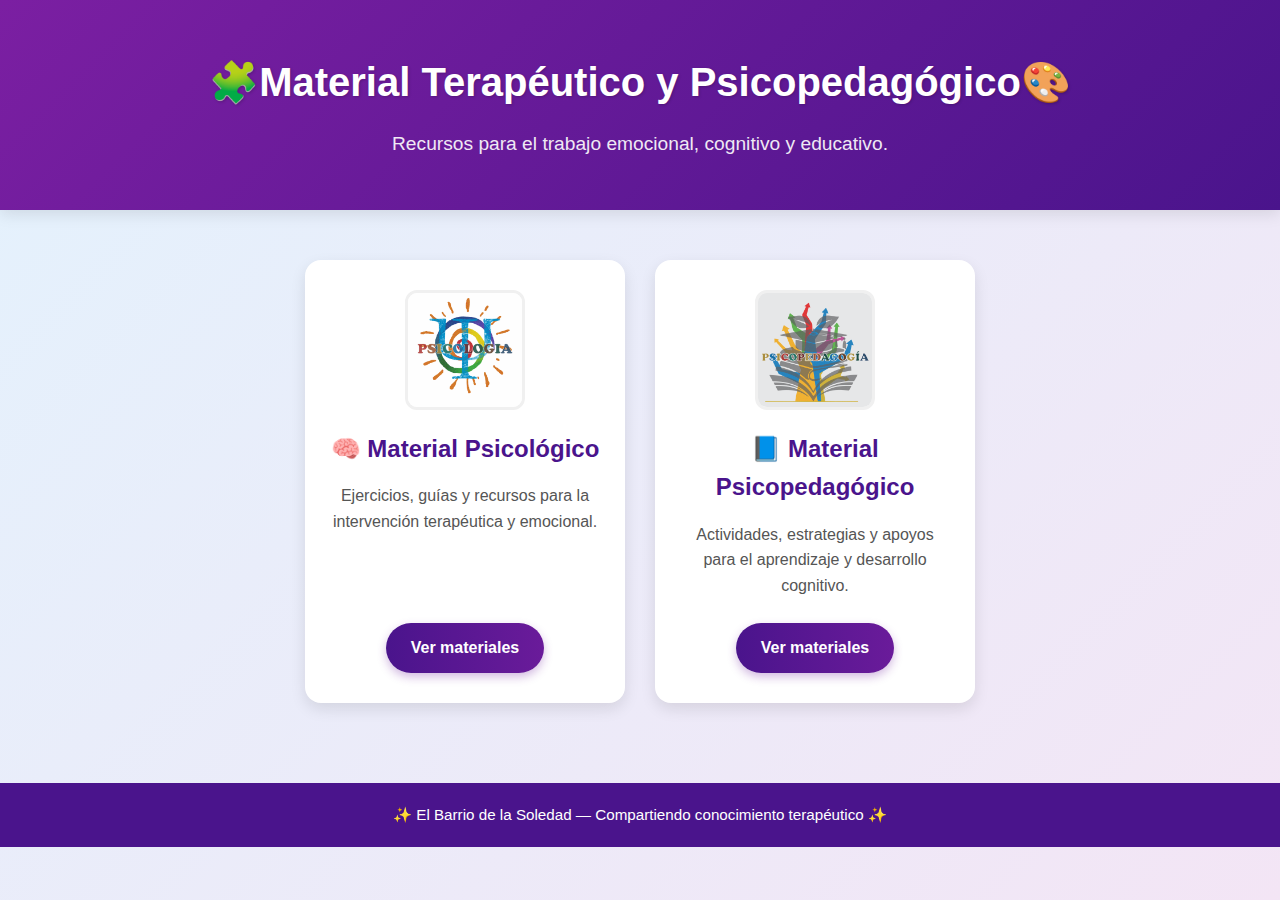
<file: index.html>
<!DOCTYPE html>
<html lang="es">
<head>
  <meta charset="UTF-8">
  <meta name="viewport" content="width=device-width, initial-scale=1.0">
  <title>Material Terapéutico</title>
  <style>
    * {
      margin: 0;
      padding: 0;
      box-sizing: border-box;
    }

    body {
      font-family: 'Segoe UI', Tahoma, Geneva, Verdana, sans-serif;
      background: linear-gradient(135deg, #e3f2fd, #f3e5f5);
      min-height: 100vh;
      color: #333;
      line-height: 1.6;
    }

    .encabezado {
      background: linear-gradient(135deg, #7b1fa2, #4a148c);
      color: white;
      padding: 50px 20px;
      text-align: center;
      box-shadow: 0 4px 15px rgba(0,0,0,0.1);
    }

    .encabezado h1 {
      font-size: 2.5rem;
      margin-bottom: 15px;
      text-shadow: 1px 1px 3px rgba(0,0,0,0.2);
    }

    .encabezado p {
      font-size: 1.2rem;
      opacity: 0.9;
      max-width: 600px;
      margin: 0 auto;
    }

    .contenedor {
      display: flex;
      flex-wrap: wrap;
      justify-content: center;
      gap: 30px;
      padding: 50px 20px;
      max-width: 1200px;
      margin: 0 auto;
    }

    .tarjeta {
      background: white;
      border-radius: 16px;
      padding: 30px 25px;
      width: 320px;
      box-shadow: 0 6px 15px rgba(0,0,0,0.1);
      transition: all 0.3s ease;
      display: flex;
      flex-direction: column;
      align-items: center;
      text-align: center;
    }

    .tarjeta:hover {
      transform: translateY(-10px);
      box-shadow: 0 12px 25px rgba(0,0,0,0.15);
    }

    .tarjeta img {
      width: 120px;
      height: 120px;
      margin-bottom: 20px;
      object-fit: cover;
      border-radius: 12px;
      border: 3px solid #f0f0f0;
    }

    .tarjeta h2 {
      color: #4a148c;
      margin-bottom: 15px;
      font-size: 1.5rem;
    }

    .tarjeta p {
      font-size: 1rem;
      color: #555;
      margin-bottom: 25px;
      flex-grow: 1;
    }

    .boton {
      background: linear-gradient(to right, #4a148c, #6a1b9a);
      color: white;
      padding: 12px 25px;
      border-radius: 50px;
      text-decoration: none;
      font-weight: bold;
      transition: all 0.3s ease;
      display: inline-block;
      box-shadow: 0 4px 10px rgba(106, 27, 154, 0.3);
    }

    .boton:hover {
      background: linear-gradient(to right, #6a1b9a, #8e24aa);
      transform: scale(1.05);
      box-shadow: 0 6px 15px rgba(106, 27, 154, 0.4);
    }

    .pie {
      background: #4a148c;
      color: white;
      padding: 20px;
      text-align: center;
      font-size: 0.95rem;
      margin-top: 30px;
    }

    /* Responsive */
    @media (max-width: 768px) {
      .contenedor {
        flex-direction: column;
        align-items: center;
        padding: 30px 15px;
      }
      
      .tarjeta {
        width: 90%;
        max-width: 350px;
      }
      
      .encabezado h1 {
        font-size: 2rem;
      }
      
      .encabezado p {
        font-size: 1.1rem;
      }
    }

    @media (max-width: 480px) {
      .encabezado {
        padding: 40px 15px;
      }
      
      .encabezado h1 {
        font-size: 1.8rem;
      }
      
      .tarjeta {
        padding: 25px 20px;
      }
    }
  </style>
</head>
<body>

  <header class="encabezado">
    <h1>🧩Material Terapéutico y Psicopedagógico🎨</h1>
    <p>Recursos para el trabajo emocional, cognitivo y educativo.</p>
  </header>

  <main class="contenedor">
    <section class="tarjeta">
      <!-- SOLO TU IMAGEN LOCAL -->
      <img src="imagenes/psicologia.png" alt="Psicología">
      <h2>🧠 Material Psicológico</h2>
      <p>Ejercicios, guías y recursos para la intervención terapéutica y emocional.</p>
      <a href="psicologico/index.html" class="boton">Ver materiales</a>
    </section>

    <section class="tarjeta">
      <!-- SOLO TU IMAGEN LOCAL -->
      <img src="imagenes/psicopedagogia.png" alt="Psicopedagogía">
      <h2>📘 Material Psicopedagógico</h2>
      <p>Actividades, estrategias y apoyos para el aprendizaje y desarrollo cognitivo.</p>
      <a href="psicopedagogico/index.html" class="boton">Ver materiales</a>
    </section>
  </main>

  <footer class="pie">
    <p>✨ El Barrio de la Soledad — Compartiendo conocimiento terapéutico ✨</p>
  </footer>

</body>
</html>
</file>
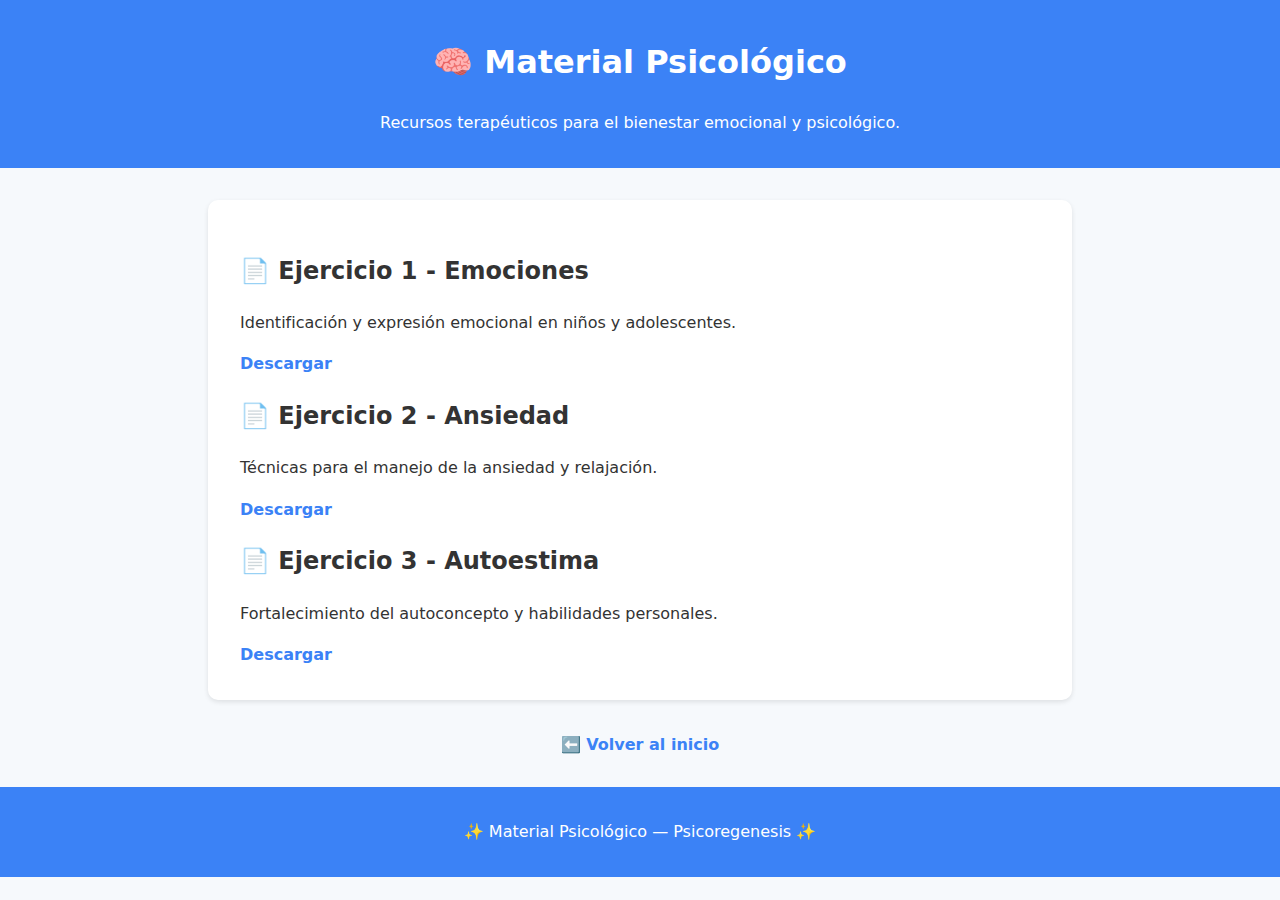
<file: psicologico/index.html>
<!DOCTYPE html>
<html lang="es">
<head>
  <meta charset="UTF-8">
  <meta name="viewport" content="width=device-width, initial-scale=1.0">
  <title>Material Psicológico</title>
  <link rel="stylesheet" href="../styles.css">
</head>
<body>

  <header class="encabezado">
    <h1>🧠 Material Psicológico</h1>
    <p>Recursos terapéuticos para el bienestar emocional y psicológico.</p>
  </header>

  <main class="contenedor">
    <section class="tarjeta">
      <h2>📄 Ejercicio 1 - Emociones</h2>
      <p>Identificación y expresión emocional en niños y adolescentes.</p>
      <a href="emociones.pdf" target="_blank" class="boton">Descargar</a>
    </section>

    <section class="tarjeta">
      <h2>📄 Ejercicio 2 - Ansiedad</h2>
      <p>Técnicas para el manejo de la ansiedad y relajación.</p>
      <a href="ansiedad.pdf" target="_blank" class="boton">Descargar</a>
    </section>

    <section class="tarjeta">
      <h2>📄 Ejercicio 3 - Autoestima</h2>
      <p>Fortalecimiento del autoconcepto y habilidades personales.</p>
      <a href="autoestima.pdf" target="_blank" class="boton">Descargar</a>
    </section>
  </main>

  <div style="margin: 30px; text-align: center;">
    <a href="../index.html" class="boton">⬅️ Volver al inicio</a>
  </div>

  <footer class="pie">
    <p>✨ Material Psicológico — Psicoregenesis ✨</p>
  </footer>

</body>
</html>
</file>
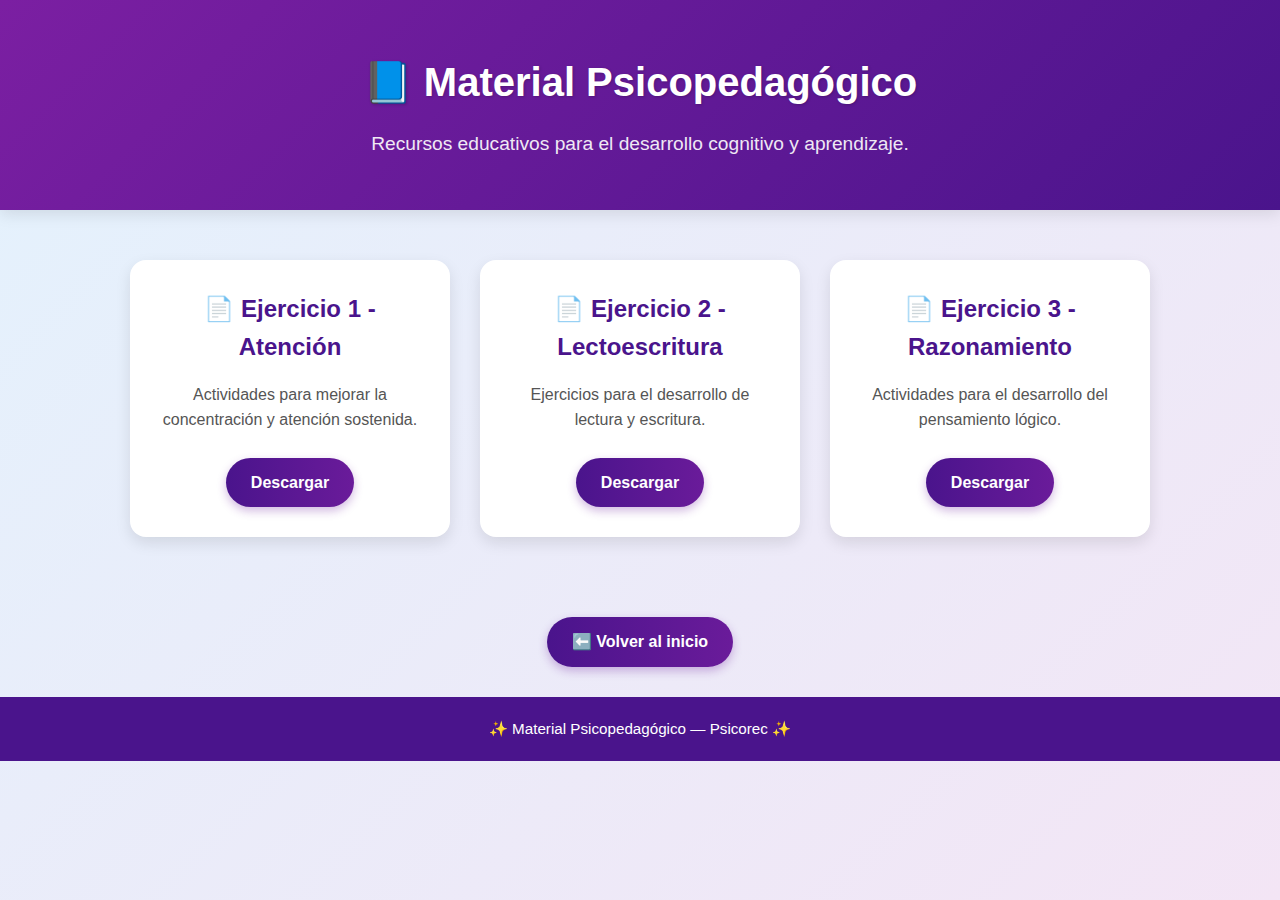
<file: psicopedagogico/index.html>
<!DOCTYPE html>
<html lang="es">
<head>
  <meta charset="UTF-8">
  <meta name="viewport" content="width=device-width, initial-scale=1.0">
  <title>Material Psicopedagógico</title>
  <style>
    /* MISMO CSS PARA CONSISTENCIA */
    * {
      margin: 0;
      padding: 0;
      box-sizing: border-box;
    }

    body {
      font-family: 'Segoe UI', Tahoma, Geneva, Verdana, sans-serif;
      background: linear-gradient(135deg, #e3f2fd, #f3e5f5);
      min-height: 100vh;
      color: #333;
      line-height: 1.6;
    }

    .encabezado {
      background: linear-gradient(135deg, #7b1fa2, #4a148c);
      color: white;
      padding: 50px 20px;
      text-align: center;
      box-shadow: 0 4px 15px rgba(0,0,0,0.1);
    }

    .encabezado h1 {
      font-size: 2.5rem;
      margin-bottom: 15px;
      text-shadow: 1px 1px 3px rgba(0,0,0,0.2);
    }

    .encabezado p {
      font-size: 1.2rem;
      opacity: 0.9;
      max-width: 600px;
      margin: 0 auto;
    }

    .contenedor {
      display: flex;
      flex-wrap: wrap;
      justify-content: center;
      gap: 30px;
      padding: 50px 20px;
      max-width: 1200px;
      margin: 0 auto;
    }

    .tarjeta {
      background: white;
      border-radius: 16px;
      padding: 30px 25px;
      width: 320px;
      box-shadow: 0 6px 15px rgba(0,0,0,0.1);
      transition: all 0.3s ease;
      display: flex;
      flex-direction: column;
      align-items: center;
      text-align: center;
    }

    .tarjeta:hover {
      transform: translateY(-10px);
      box-shadow: 0 12px 25px rgba(0,0,0,0.15);
    }

    .tarjeta h2 {
      color: #4a148c;
      margin-bottom: 15px;
      font-size: 1.5rem;
    }

    .tarjeta p {
      font-size: 1rem;
      color: #555;
      margin-bottom: 25px;
      flex-grow: 1;
    }

    .boton {
      background: linear-gradient(to right, #4a148c, #6a1b9a);
      color: white;
      padding: 12px 25px;
      border-radius: 50px;
      text-decoration: none;
      font-weight: bold;
      transition: all 0.3s ease;
      display: inline-block;
      box-shadow: 0 4px 10px rgba(106, 27, 154, 0.3);
    }

    .boton:hover {
      background: linear-gradient(to right, #6a1b9a, #8e24aa);
      transform: scale(1.05);
      box-shadow: 0 6px 15px rgba(106, 27, 154, 0.4);
    }

    .pie {
      background: #4a148c;
      color: white;
      padding: 20px;
      text-align: center;
      font-size: 0.95rem;
      margin-top: 30px;
    }

    /* Responsive */
    @media (max-width: 768px) {
      .contenedor {
        flex-direction: column;
        align-items: center;
        padding: 30px 15px;
      }
      
      .tarjeta {
        width: 90%;
        max-width: 350px;
      }
      
      .encabezado h1 {
        font-size: 2rem;
      }
      
      .encabezado p {
        font-size: 1.1rem;
      }
    }

    @media (max-width: 480px) {
      .encabezado {
        padding: 40px 15px;
      }
      
      .encabezado h1 {
        font-size: 1.8rem;
      }
      
      .tarjeta {
        padding: 25px 20px;
      }
    }
  </style>
</head>
<body>

  <header class="encabezado">
    <h1>📘 Material Psicopedagógico</h1>
    <p>Recursos educativos para el desarrollo cognitivo y aprendizaje.</p>
  </header>

  <main class="contenedor">
    <section class="tarjeta">
      <h2>📄 Ejercicio 1 - Atención</h2>
      <p>Actividades para mejorar la concentración y atención sostenida.</p>
      <a href="atencion.pdf" target="_blank" class="boton">Descargar</a>
    </section>

    <section class="tarjeta">
      <h2>📄 Ejercicio 2 - Lectoescritura</h2>
      <p>Ejercicios para el desarrollo de lectura y escritura.</p>
      <a href="lectoescritura.pdf" target="_blank" class="boton">Descargar</a>
    </section>

    <section class="tarjeta">
      <h2>📄 Ejercicio 3 - Razonamiento</h2>
      <p>Actividades para el desarrollo del pensamiento lógico.</p>
      <a href="razonamiento.pdf" target="_blank" class="boton">Descargar</a>
    </section>
  </main>

  <div style="margin: 30px; text-align: center;">
    <a href="../index.html" class="boton">⬅️ Volver al inicio</a>
  </div>

  <footer class="pie">
    <p>✨ Material Psicopedagógico — Psicorec ✨</p>
  </footer>

</body>
</html>
</file>
<file: styles.css>
body {
  font-family: system-ui, sans-serif;
  background: #f6f9fc;
  color: #333;
  line-height: 1.6;
  margin: 0;
}

header, footer {
  background: #3b82f6;
  color: white;
  text-align: center;
  padding: 1rem;
}

main {
  max-width: 800px;
  margin: 2rem auto;
  background: white;
  padding: 2rem;
  border-radius: 10px;
  box-shadow: 0 2px 5px rgba(0,0,0,0.1);
}

ul {
  list-style: none;
  padding: 0;
}

li {
  margin: 1rem 0;
}

a {
  color: #3b82f6;
  text-decoration: none;
  font-weight: 600;
}

a:hover {
  text-decoration: underline;
}
</file>
